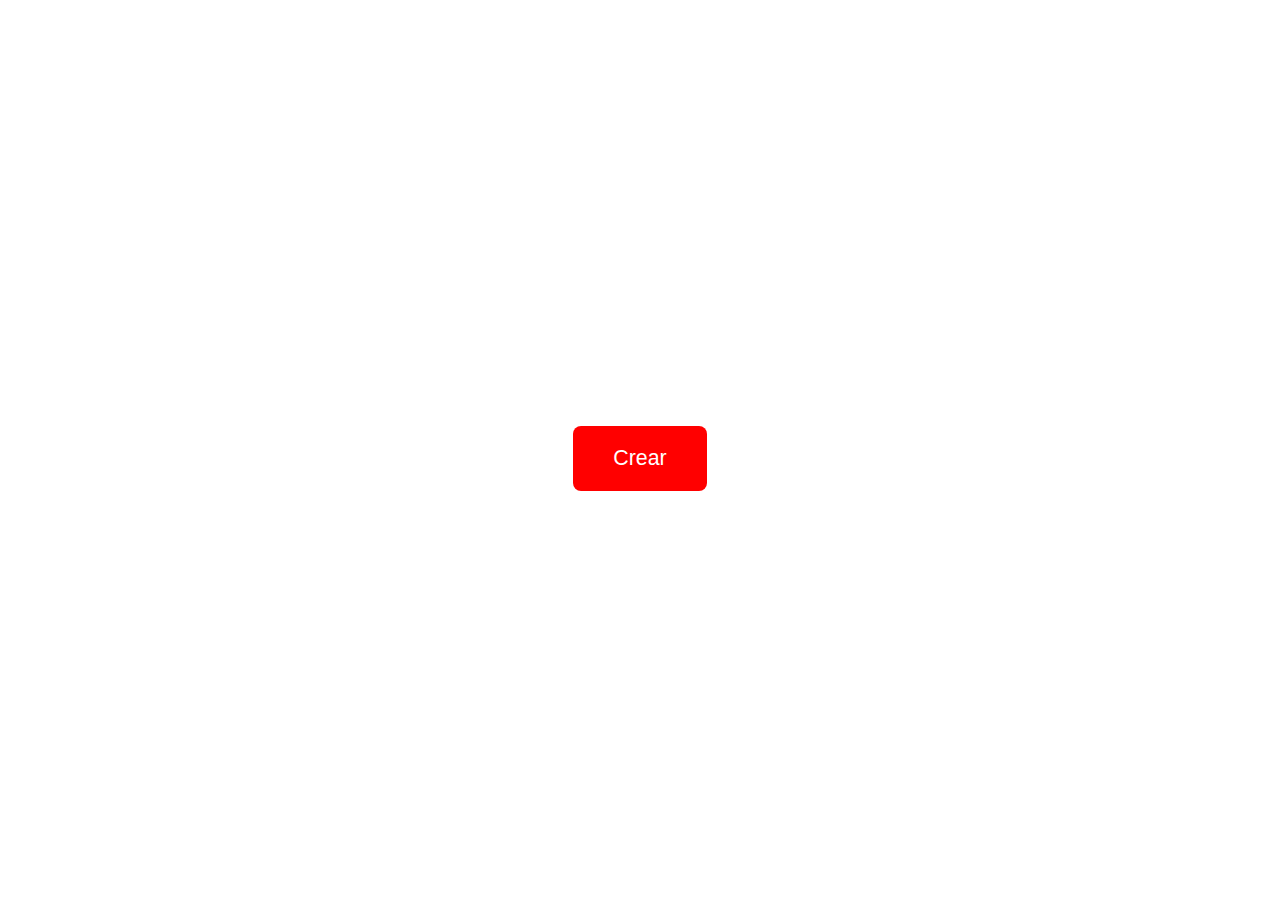
<file: Ejercicio 09 Animaciones y Transiciones/html/index.html>
<!DOCTYPE html>
<html lang="en">
<head>
    <meta charset="UTF-8">
    <meta http-equiv="X-UA-Compatible" content="IE=edge">
    <meta name="viewport" content="width=device-width, initial-scale=1.0">
    <title>Animaciones y transiciones en CSS</title>
    <link rel="stylesheet" href="../css/style.css">
</head>
<body>
    <div class="container">
        <button class="btn-modern">Crear</button>
    </div>
</body>
</html>
</file>
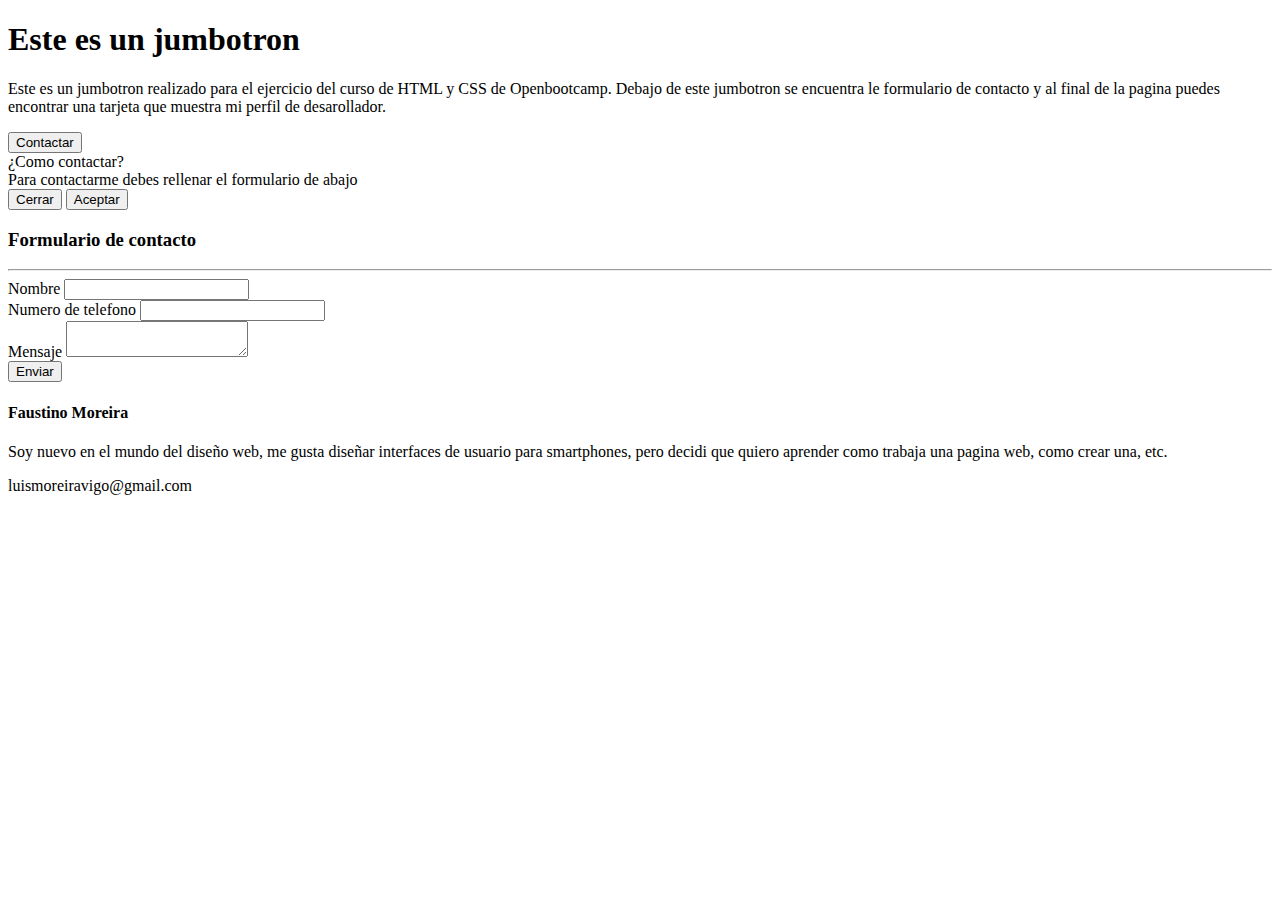
<file: Ejercicio 12 Otros aspectos de Bootstrap/html/index.html>
<!DOCTYPE html>
<html lang="en">
<head>
    <meta charset="UTF-8">
    <meta http-equiv="X-UA-Compatible" content="IE=edge">
    <meta name="viewport" content="width=device-width, initial-scale=1.0">
    <title>Elementos de Interés en Bootstrap</title>
    <link href="https://cdn.jsdelivr.net/npm/bootstrap@5.2.3/dist/css/bootstrap.min.css" rel="stylesheet" integrity="sha384-rbsA2VBKQhggwzxH7pPCaAqO46MgnOM80zW1RWuH61DGLwZJEdK2Kadq2F9CUG65" crossorigin="anonymous">
</head>
<body>
    <div class="container">

        <section class="mb-4">
            <div class="bg-light p-5 rounded-2">
                <div class="container-fluid" py-5>
                    <h1 class="display-6 fw-bold">Este es un jumbotron</h1>
                    <p class="fs-5">Este es un jumbotron realizado para el ejercicio del curso de HTML y CSS de Openbootcamp. Debajo de este jumbotron se encuentra le formulario de contacto y al final de la pagina puedes encontrar una tarjeta que muestra mi perfil de desarollador.</p>
                    <button
                    class="btn btn-primary"
                    type="button"
                    data-bs-toggle="modal"
                    data-bs-target="#ventanamodal">Contactar</button>

                    <div class="modal" data-bs-backdrop="static" id="ventanamodal">
                        <div class="modal-dialog modal-dialog-centered">
                            <div class="modal-content">
                                <div class="modal-header h4">¿Como contactar?</div>
                                <div class="modal-body">Para contactarme debes rellenar el formulario de abajo</div>
                                <div class="modal-footer">
                                    <button class="btn btn-outline-secondary" data-bs-dismiss="modal">Cerrar</button>
                        <button class="btn btn-outline-primary">Aceptar</button>
                                </div>
                                
                            </div>
                        </div>
                    </div>
                </div>
            </div>
        </section>


        <section class="my-4">
                <form action="/" class="p-5 bg-light rounded-2">
                    <h3>Formulario de contacto</h3>
                    <hr>
                    <div class="mb-4">
                        <label class="form-label" for="nombre">Nombre</label>
                        <input class="form-control" type="text" name="nombre" id="nombre">
                    </div>
                    
                    <div class="mb-4">
                        <label class="form-label" required for="numero">Numero de telefono</label>
                        <input class="form-control" type="number" name="numero" id="numero">
                    </div>

                    <div class="mb-4">
                        <label for="mensaje">Mensaje</label>
                        <textarea class="form-control mt-2" name="mensaje" id="mensaje"></textarea>
                    </div>

                    <div>
                        <button type="submit" class="btn btn-primary">Enviar</button>
                    </div>
                </form>
        </section>

        <section>
            <div class="card">
                <div class="card-body">
                    <h4 class="card-title">Faustino Moreira</h4>
                    <p class="card-text">Soy nuevo en el mundo del diseño web, me gusta diseñar interfaces de usuario para smartphones, pero decidi que quiero aprender como trabaja una pagina web, como crear una, etc.</p>
                </div>    
                    <div class="card-footer">
                        luismoreiravigo@gmail.com
                    </div>
                
            </div>
        </section>

          
    </div>
</body>    
    <script src="https://cdn.jsdelivr.net/npm/bootstrap@5.2.3/dist/js/bootstrap.bundle.min.js" integrity="sha384-kenU1KFdBIe4zVF0s0G1M5b4hcpxyD9F7jL+jjXkk+Q2h455rYXK/7HAuoJl+0I4" crossorigin="anonymous"></script>

</html>
</file>
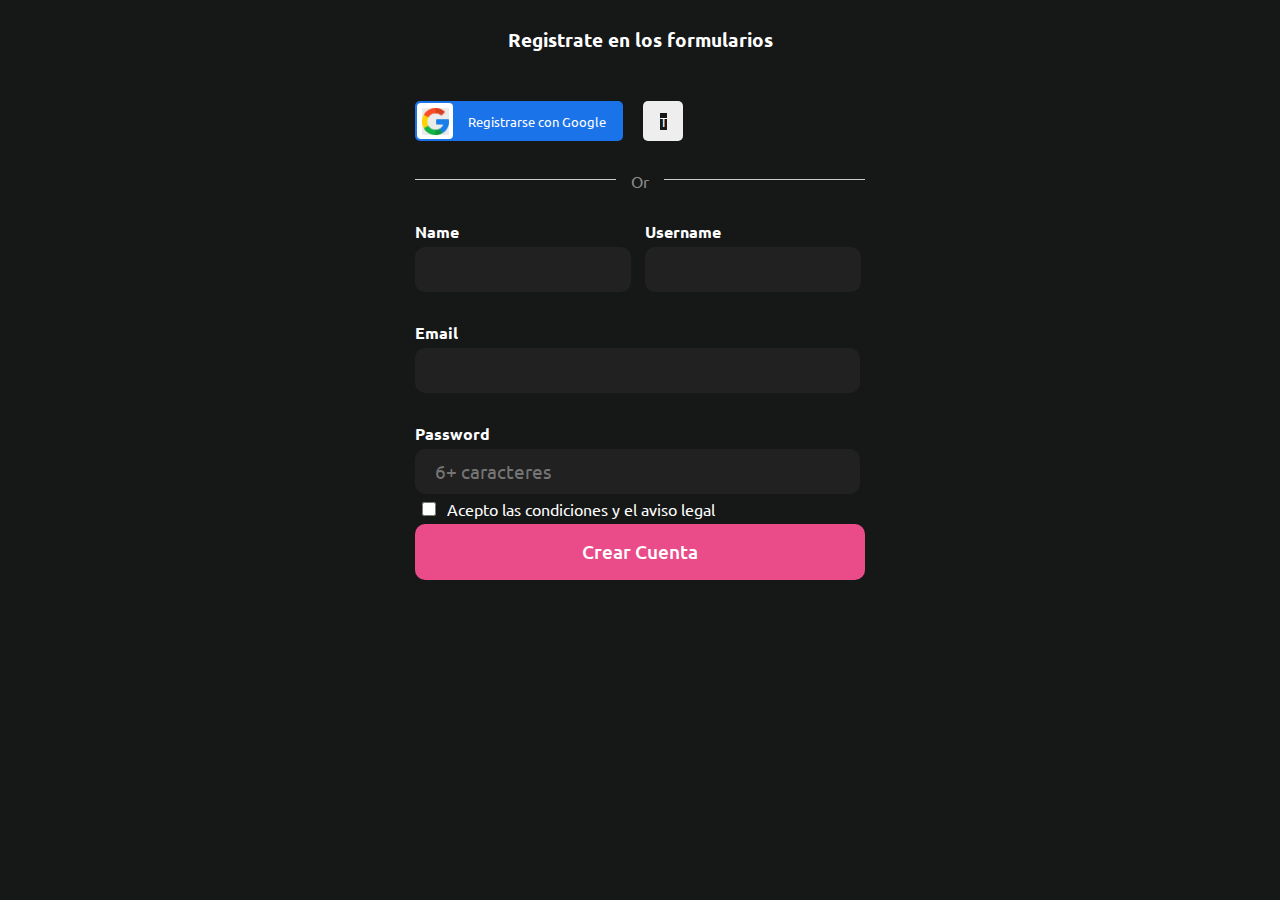
<file: Ejercicio 07 Formularios/html/Ejercicio 07 Formularios.html>
<!DOCTYPE html>
<html lang="en">
<head>
    <meta charset="UTF-8">
    <meta http-equiv="X-UA-Compatible" content="IE=edge">
    <meta name="viewport" content="width=device-width, initial-scale=1.0">
    <title>Document</title>
    <link rel="stylesheet" href="../css/Estilos.CSS">
</head>
<body>
    <div class="container">
        <h3>Registrate en los formularios</h3>
        <div class="botones">
            <button class="google-btn">
                <picture><img src="[data-uri]" alt=""></picture>
                <span>Registrarse con Google</span>
            </button>
            <button class="twitter-btn">
                <picture>T</picture>
            </button>
        </div>
        <div class="separator">
            <hr>
            <span>Or</span>
            <hr>
        </div>
        <form action="" method="">
            <div class="section-inputs">
                <label for="name">
                    <span>Name</span>
                    <input type="text" name="name" id="name" required >
                </label>
                <label for="username">
                    <span>Username</span>
                    <input type="text" name="username" id="username" required>
                </label>
            </div>
            <label for="email">
                <span>Email</span>
                <input type="text" name="email" id="email" required>
            </label>
            <label for="password">
                <span>Password</span>
                <input type="password" name="password" id="password" placeholder="6+ caracteres" required>
            
            <label for="checkbox" class="checkbox-label">
                <input type="checkbox" name="checkbox" id="checkbox" required>
                <span>Acepto las condiciones y el aviso legal</span>
            </label>
            <button type="submit" class="submit-btn">Crear Cuenta</button>
        </form>
    </div>
</body>
</html>
</file>
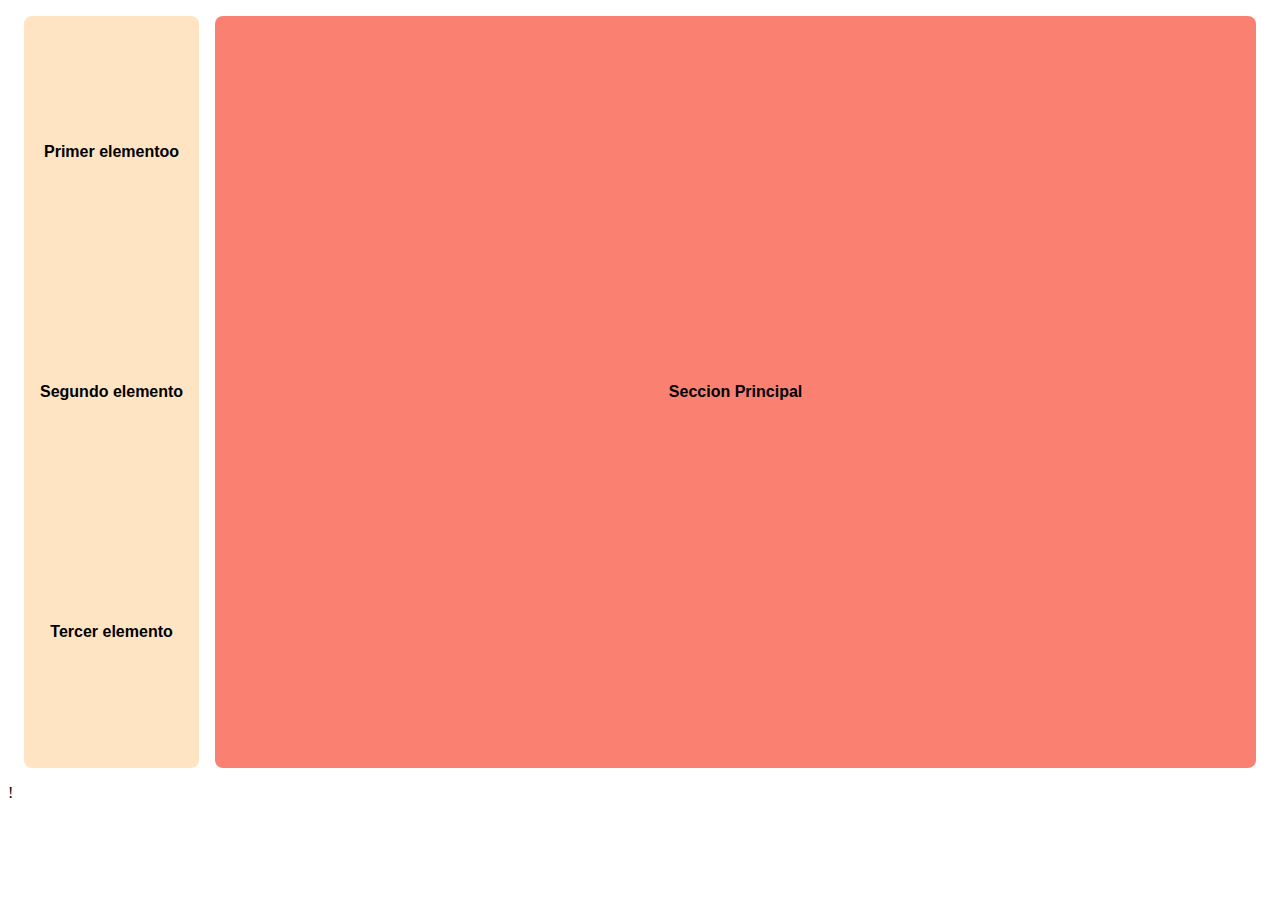
<file: Ejercicio 10 Diseño Responsive con CSS/html/Diseño Responsive con CSS.html>
<!DOCTYPE html>
<html lang="en">
<head>
    <meta charset="UTF-8">
    <meta http-equiv="X-UA-Compatible" content="IE=edge">
    <meta name="viewport" content="width=device-width, initial-scale=1.0">
    <title>Diseño Responsive con CSS</title>
    <link rel="stylesheet" href="../css/style.css">
    <link rel="stylesheet" href="">
<body>
    <section class="container">
        <aside class="leftbar">
            <p class="element">Primer elementoo</p>
            <p class="element">Segundo elemento</p>
            <p class="element">Tercer elemento</p>
        </aside>
        <main class="mainsection">
            <p class="content">Seccion Principal</p>
        </main>
    </section>
</body>
</html>
!
</file>
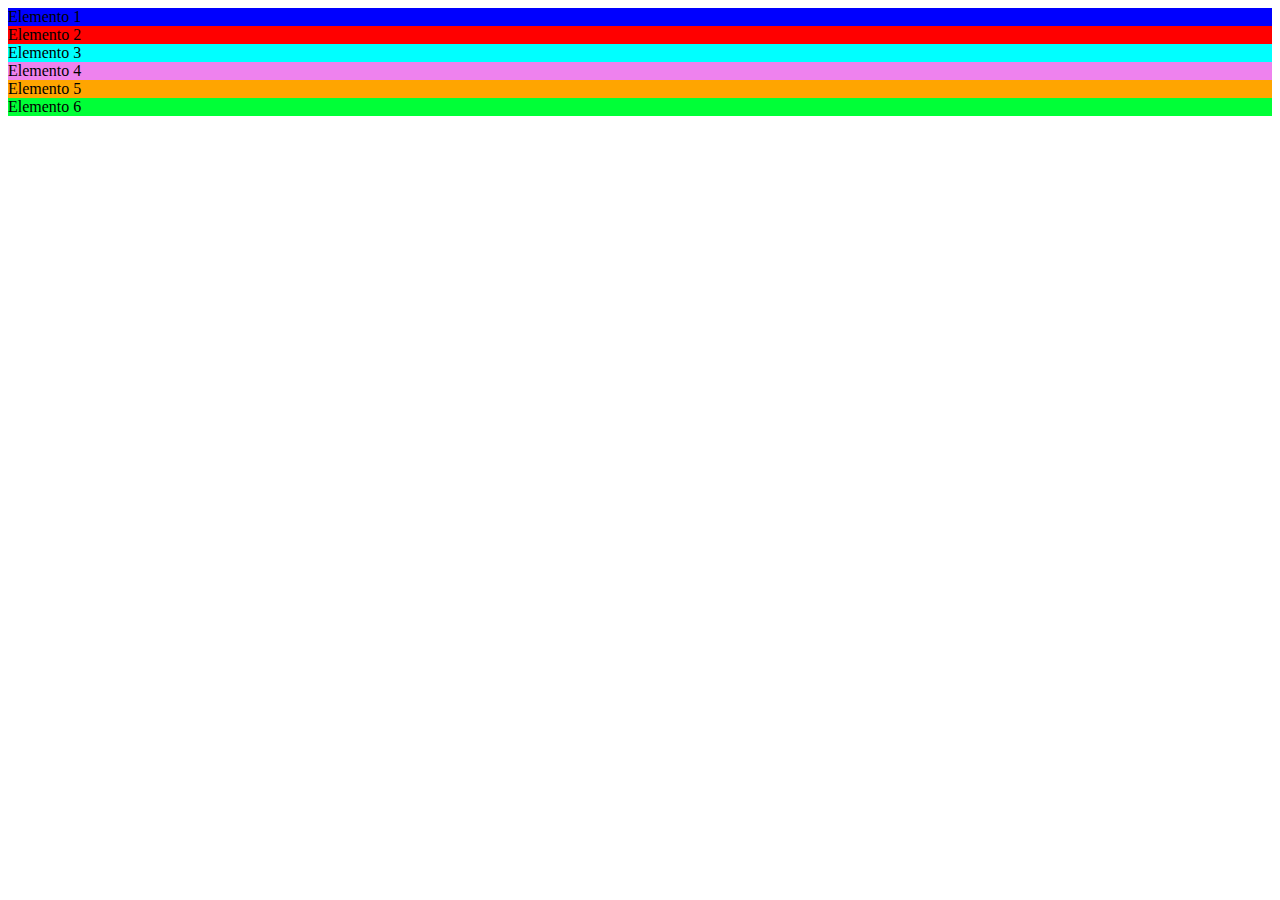
<file: Ejercicio 11 Sistema grid de Bootstrap/html/Sistema Grid de Bootstrap.html>
<!DOCTYPE html>
<html lang="en">
<head>
    <meta charset="UTF-8">
    <meta http-equiv="X-UA-Compatible" content="IE=edge">
    <meta name="viewport" content="width=device-width, initial-scale=1.0">
    <title>Sistema grid de Bootstrap</title>
    <link rel="stylesheet" href="../css/Style.css">
    <link href="https://cdn.jsdelivr.net/npm/bootstrap@5.2.3/dist/css/bootstrap.min.css" rel="stylesheet" integrity="sha384-rbsA2VBKQhggwzxH7pPCaAqO46MgnOM80zW1RWuH61DGLwZJEdK2Kadq2F9CUG65" crossorigin="anonymous">
</head>
    <div class="row">
            <div class="col-sm-6 col-md-4 col-lg-3 col-xl-2 elemento1">Elemento 1</div>
            <div class="col-sm-6 col-md-4 col-lg-3 col-xl-2 elemento2">Elemento 2</div>
            <div class="col-sm-6 col-md-4 col-lg-3 col-xl-2 elemento3">Elemento 3</div>
            <div class="col-sm-6 col-md-4 col-lg-3 col-xl-2 elemento4">Elemento 4</div>
            <div class="col-sm-6 col-md-4 col-lg-3 col-xl-2 elemento5">Elemento 5</div>
            <div class="col-sm-6 col-md-4 col-lg-3 col-xl-2 elemento6">Elemento 6</div>
    </div>
    <script src="https://cdn.jsdelivr.net/npm/bootstrap@5.2.3/dist/js/bootstrap.bundle.min.js" integrity="sha384-kenU1KFdBIe4zVF0s0G1M5b4hcpxyD9F7jL+jjXkk+Q2h455rYXK/7HAuoJl+0I4" crossorigin="anonymous"></script>
</body>
</html>
</file>
<file: Ejercicio 09 Animaciones y Transiciones/css/style.css>
.container {
    display: flex;
    justify-content: center;
    align-items: center;
    height: 100vh;
}

.btn-modern {
    padding: 20px 40px;
    border: none;
    border-radius: 8px;
    font-size: 16pt;
    font-weight: 500;
    background-color: red;
    color: white;
}

.btn-modern:hover {
    box-shadow: 2px 4px 10px #464646ad;
    background-color: orange;
    color: black;
    transition: all 0.4s;
    transform: translateY(-5px);
}
</file>
<file: Ejercicio 07 Formularios/css/Estilos.CSS>
@import url('https://fonts.googleapis.com/css2?family=Noto+Serif:wght@700&family=Ubuntu:wght@300;400;500;700&display=swap');

* {
    font-family: 'Ubuntu', sans-serif;
    background-color: #161717;
    color: white;
}

.container {
    margin: auto;
    display: flex;
    flex-direction: column;
    align-items: center;
    justify-content: center;
    gap: 30px;
    width: 450px;
}

.botones {
    align-self: flex-start;
    display: flex;
    gap: 20px;
}

.google-btn {
    background-color: #1a73e8;
    border: none;
    border-radius: 5px;
    height: 40px;
    display: flex;
    align-items: center;
    padding: 2px;
    cursor: pointer;
}

.google-btn:hover {
    opacity: 0.75;
}

.google-btn picture {
    width: 36px;
    background-color: white;
    height: 36px;
    border-radius: 4px;
    display: flex;
    align-items: center;
    justify-content: center;
}

.google-btn picture img {
    width: 75%;
}

.google-btn span {
    color: white;
    padding: 15px;
    background-color: rgba(255, 255, 255, 0);

}


.twitter-btn {
    color: #bbb;
    background-color: #eee;
    border: none;
    width: 40px;
    border-radius: 5px;
    cursor: pointer;
}

.twitter-btn:hover {
    background-color: #ddd;
}

.separator {
    display: flex;
    width: 100%;
    gap: 15px;
}

.separator hr {
    flex-grow: 1;
    border: none;
    border-top: 1px solid #ccc;
}

.separator span {
    color: #8b8b8b;
}

.section-inputs {
    display: flex;
    gap: 10px;
    width: 100%;
}


form {
    display: flex;
    flex-direction: column;
    align-items: stretch;
    gap: 30px;

}

label {
    display: flex;
    flex-direction: column;
    gap: 5px;

}

label span {
    font-weight: 700;
}

.section-inputs label input {
    width: 80%;
    background-color: #212121;
    border: none;
    padding: 10px 20px;
    border-radius: 10px;
    outline: none;
    font-size: 14pt;
    transition: background-color 0,2s, border 0.2s, box-shadow 0,2s;
}

label input {
    width: 90%;
    background-color: #212121;
    border: none;
    padding: 10px 20px;
    border-radius: 10px;
    outline: none;
    font-size: 14pt;
}

label input:hover {
    background-color: #454045;
    border: solid 1px #212121;
    box-shadow: 0 0 4px #c007795b;

}

label input:focus {
    background-color: white;
    border: solid 1px #f3f3f4;
    box-shadow: 0 0 4px #c007795b;

}

.checkbox-label {
    display: flex;
    flex-direction: row;

}


.checkbox-label input[type="checkbox"] {
    width: 20px;
}

.checkbox-label span {
    font-weight: 400;
}

.submit-btn {
    background-color: #ea4c89;
    color: white;
    font-weight: 500; 
    font-size: 14pt;
    padding: 15px;
    border: none;
    border-radius: 10px;
    cursor: pointer;
}

.submit-btn:hover {
    opacity: 0.75;
}
</file>
<file: Ejercicio 10 Diseño Responsive con CSS/css/style.css>
.container {
    margin: 1em;
    display: flex;
    gap: 1em;
    font-weight: bold;
    font-family: Arial, Helvetica, sans-serif;
}
  
.leftbar {
    display: flex;
    flex-direction: column;
    align-items: center;
    justify-content: space-around;
    padding: 1em;
    background-color: bisque;
    border-radius: 0.5em;
}
  
  .mainsection {
    display: flex;
    flex-direction: row;
    justify-content: center;
    flex-grow: 1;
    align-items: center;
    padding: 1em;
    min-height: 80vh;
    background-color: salmon;
    border-radius: 0.5em;
}
  

@media (max-width: 640px) {
    .container { flex-direction: column-reverse};
    .leftbar {flex-direction: row};
}
</file>
<file: Ejercicio 11 Sistema grid de Bootstrap/css/Style.css>
.elemento1 {
    background-color: blue;
}

.elemento2 {
    background-color: red;
}

.elemento3 {
    background-color: aqua;
}

.elemento4 {
    background-color: violet;
}

.elemento5 {
    background-color: orange;
}

.elemento6 {
    background-color: rgb(0, 255, 55);
}
</file>
